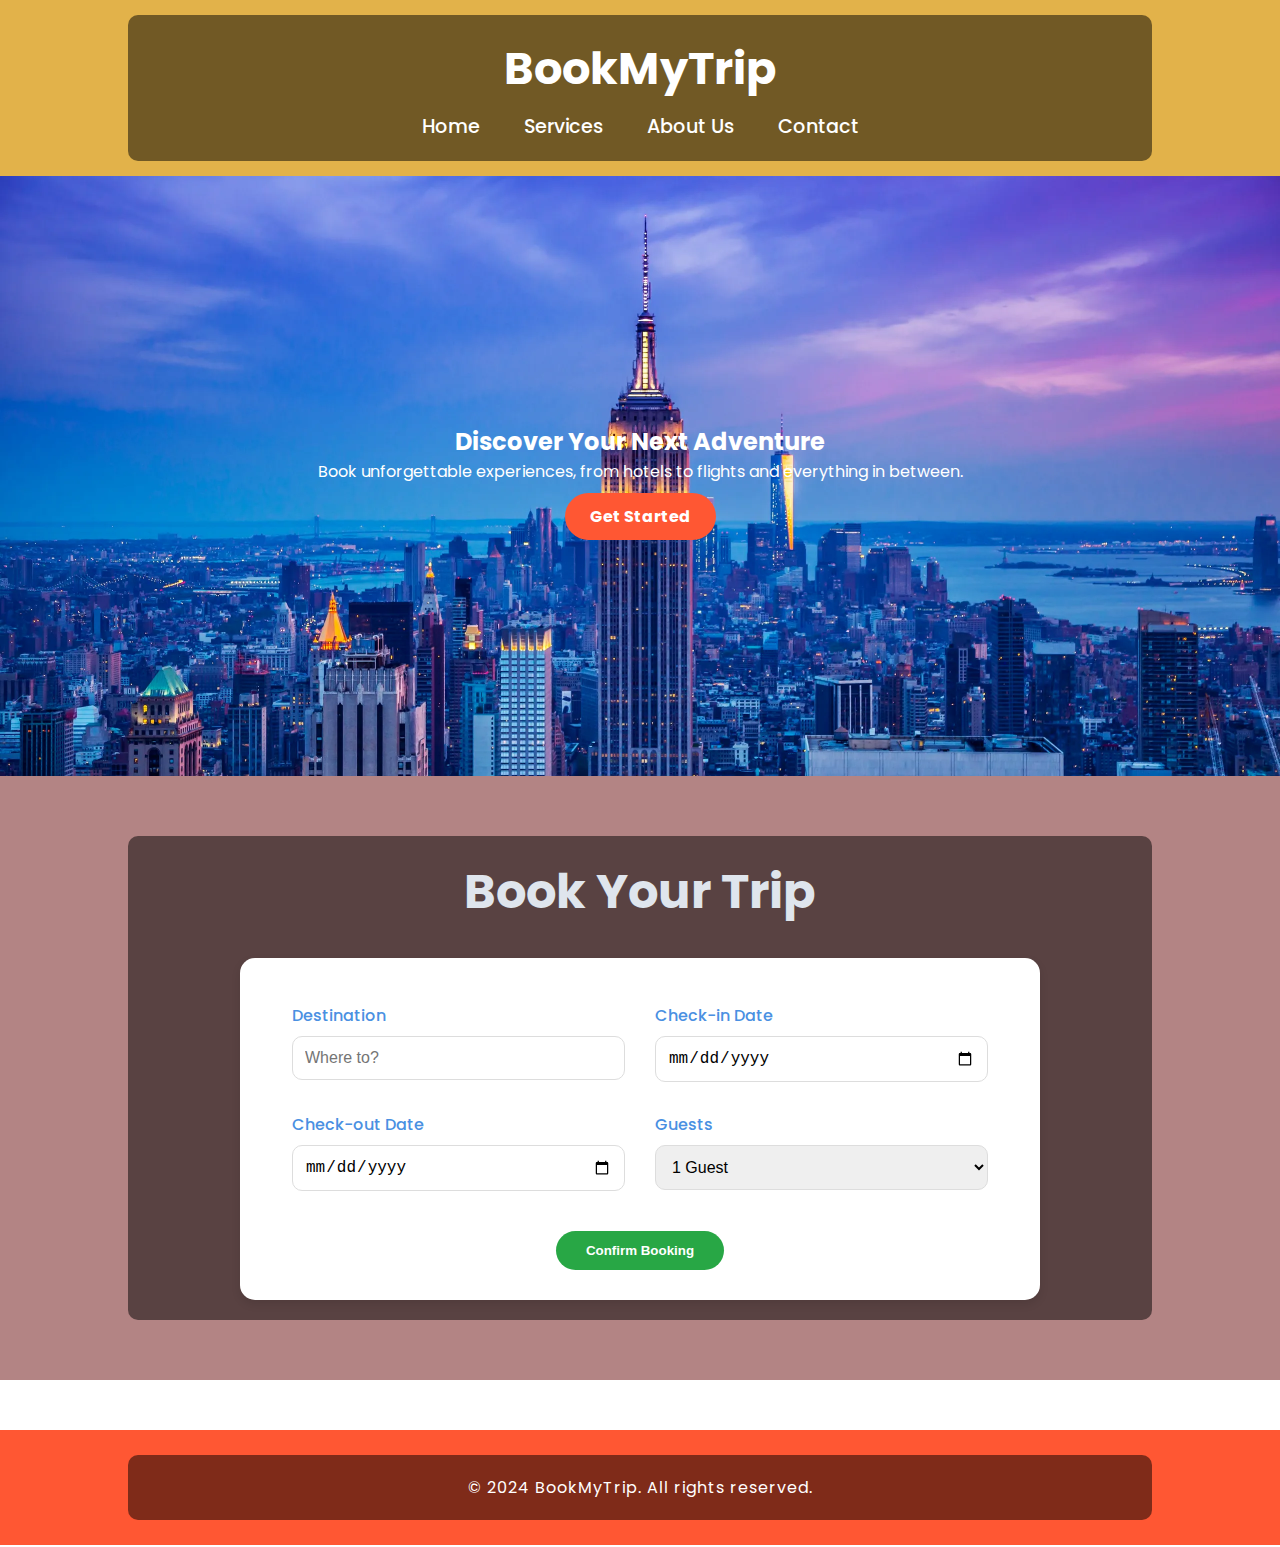
<file: index.html>
<!DOCTYPE html>
<html lang="en">
<head>
    <meta charset="UTF-8">
    <meta name="viewport" content="width=device-width, initial-scale=1.0">
    <title>Stylish Booking Website</title>
    <link rel="stylesheet" href="styles.css">
    <link href="https://fonts.googleapis.com/css2?family=Poppins:wght@300;500;700&display=swap" rel="stylesheet">
</head>
<body>
    <header>
        <div class="container">
            <h1 class="logo">BookMyTrip</h1>
            <nav>
                <ul>
                    <li><a href="index.html">Home</a></li>
                    <li><a href="services.html">Services</a></li>
                    <li><a href="about.html">About Us</a></li>
                    <li><a href="contact.html">Contact</a></li>
                </ul>
            </nav>
        </div> 
    </header>

    <section id="home" class="hero-section">
        <div class="hero-content">
            <h2>Discover Your Next Adventure</h2>
            <p style="padding-bottom: 20px;">Book unforgettable experiences, from hotels to flights and everything in between.</p>
            <a href="#booking-form" class="btn-primary">Get Started</a>
        </div>
    </section>
    
    <section id="booking-form" class="booking-section">
        <div class="container">
            <h2>Book Your Trip</h2>
            <form id="booking-form">
                <div class="form-group">
                    <label for="destination">Destination</label>
                    <input type="text" id="destination" name="destination" placeholder="Where to?" required>
                </div>
                <div class="form-group">
                    <label for="check-in">Check-in Date</label>
                    <input type="date" id="check-in" name="check-in" required>
                </div>
                <div class="form-group">
                    <label for="check-out">Check-out Date</label>
                    <input type="date" id="check-out" name="check-out" required>
                </div>
                <div class="form-group">
                    <label for="guests">Guests</label>
                    <select id="guests" name="guests" required>
                        <option value="1">1 Guest</option>
                        <option value="2">2 Guests</option>
                        <option value="3">3 Guests</option>
                        <option value="4">4 Guests</option>
                    </select>
                </div>
                <button type="submit" class="btn-submit">Confirm Booking</button>
            </form>
            <div id="confirmation-message" class="confirmation-message" style="display: none;">
                Your booking is confirmed! Thank you for choosing BookMyTrip.
            </div>
        </div>
    </section>

    <footer>
        <div class="container">
            <p>&copy; 2024 BookMyTrip. All rights reserved.</p>
        </div>
    </footer>

    <script>
        document.getElementById('booking-form').addEventListener('submit', function(event) {
            event.preventDefault();
            document.getElementById('confirmation-message').style.display = 'block';
            this.reset();
        });
    </script>
</body>
</html>
</file>
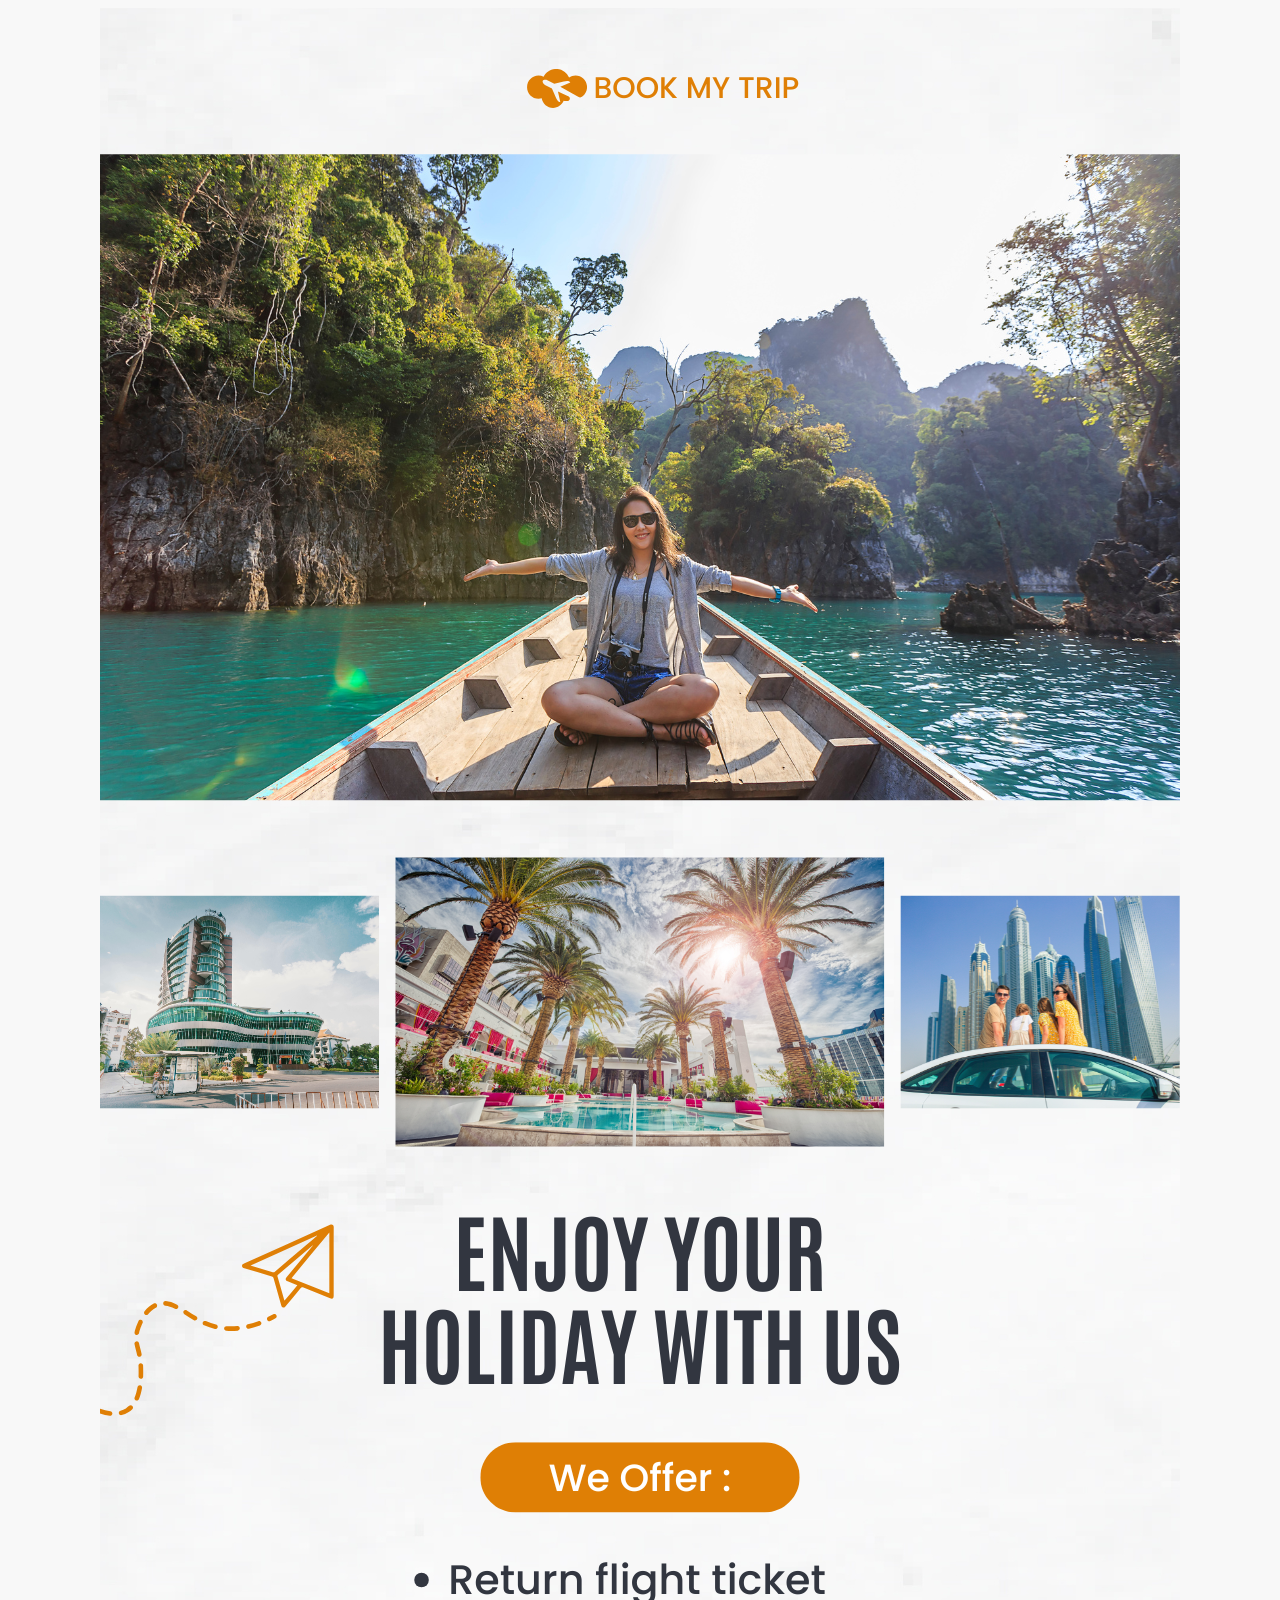
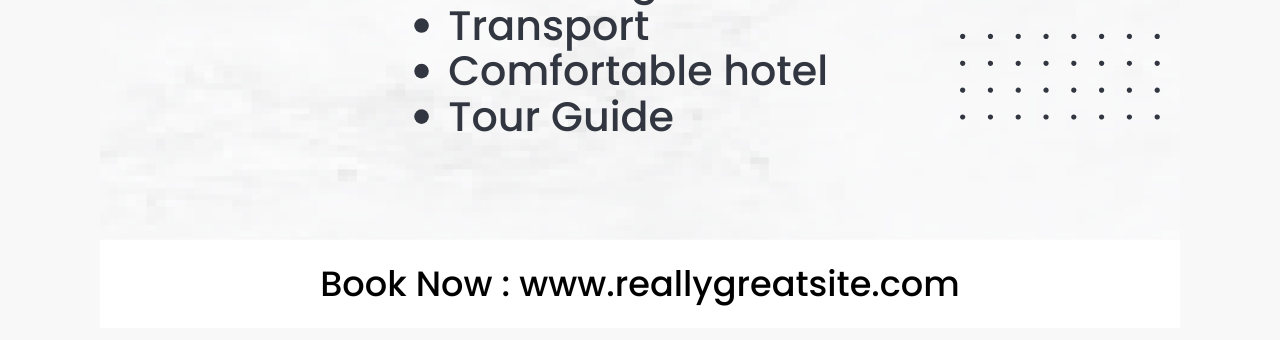
<file: about.html>
<!DOCTYPE html>
<html lang="en">
<head>
    <meta charset="UTF-8">
    <meta name="viewport" content="width=device-width, initial-scale=1.0">
    <title>Document</title>
</head>
<body style="background-color: #f8f8f8;">
    <center>
    <img src="./Assets/Yellow and Blue Modern Enjoy Your Holiday With Us Your Story.png" alt="about">
</center>
</body>
</html>
</file>
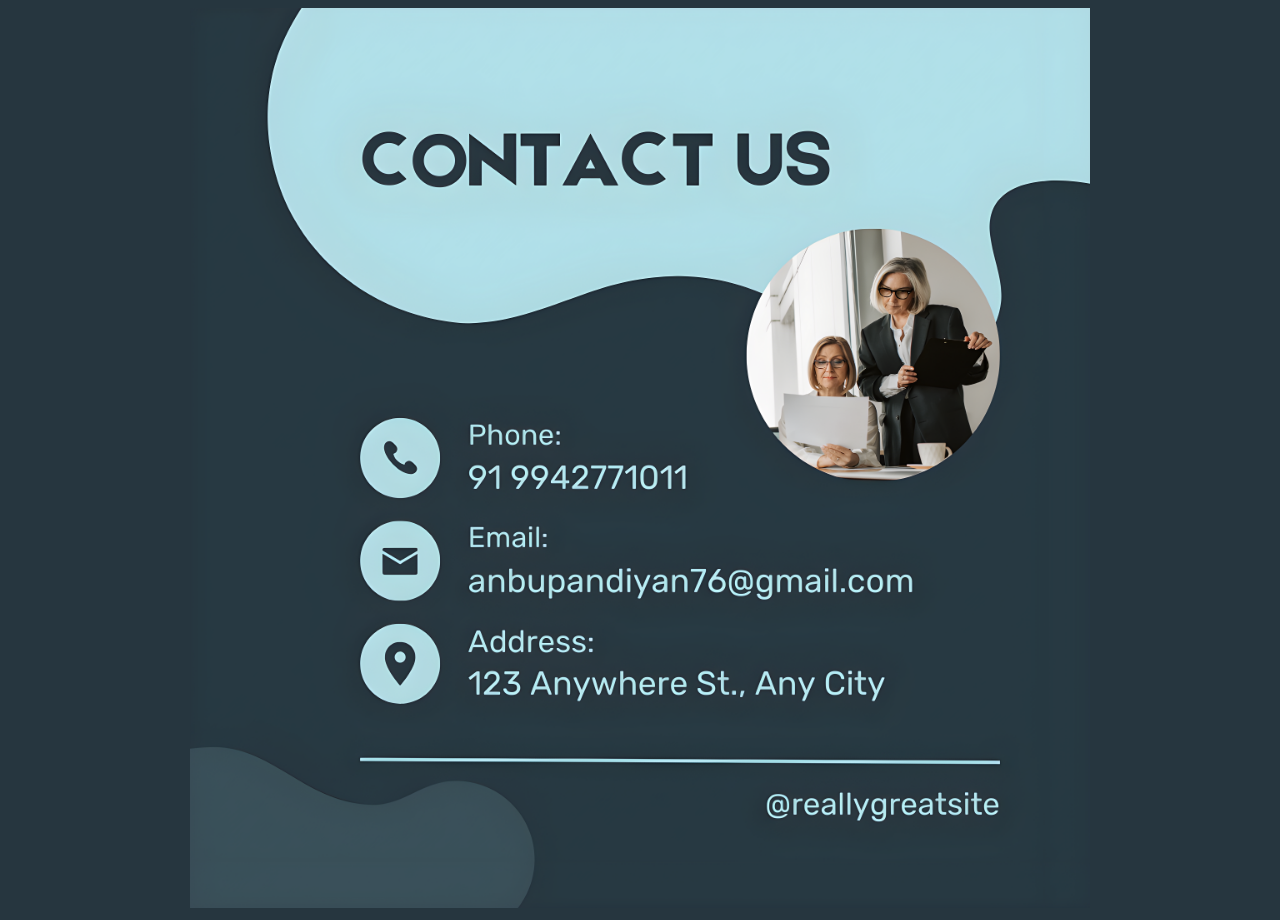
<file: contact.html>
<!DOCTYPE html>
<html lang="en">
<head>
    <meta charset="UTF-8">
    <meta name="viewport" content="width=device-width, initial-scale=1.0">
    <title>Document</title>
</head>
<body style="background-color: #26363f;">
    <center>
   <img style="height: 900px; " src="./Assets/670e5c1555b0b9.40064463Processed.png" alt="contact"> 
</center>
</body>
</html>
</file>
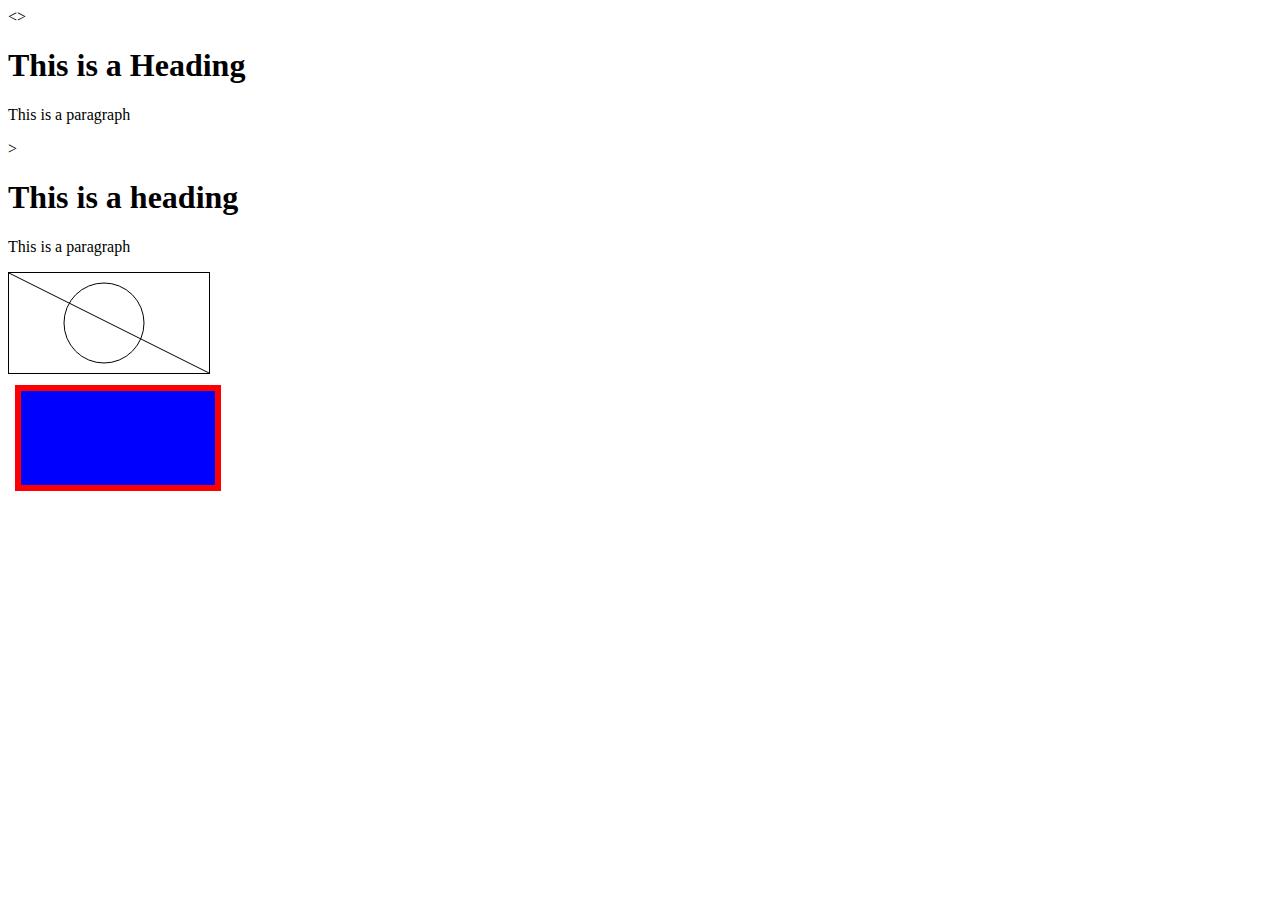
<file: pan1.html>
<!DOCTYPE html>
<html lang="en">
<head>
    <meta charset="UTF-8">
    <meta name="viewport" content="width=device-width, initial-scale=1.0">
    <title>Document</title>
</head>
<body>
    <>
    
        <h1>This is a Heading</h1>
        <p>This is a paragraph</p>>
        <h1>This is a heading</h1>
<p>This is a paragraph</p>
<canvas id="myCanvas" width="200" height="100" style="border:1px solid #000000;">
</canvas>
<script>
    var c = document.getElementById("myCanvas");
    var ctx = c.getContext("2d");
    ctx.moveTo(0, 0);
    ctx.lineTo(200, 100);
    ctx.stroke();
    </script><br>
    <script>
        var c = document.getElementById("myCanvas");
        var ctx = c.getContext("2d");
        ctx.beginPath();
        ctx.arc(95, 50, 40, 0, 2 * Math.PI);
        ctx.stroke();
        </script>
        <svg width="400" height="120">
            <rect x="10" y="10" width="200" height="100" stroke="red" stroke-width="6" fill="blue" />
          </svg>
</body>
</html>
</file>
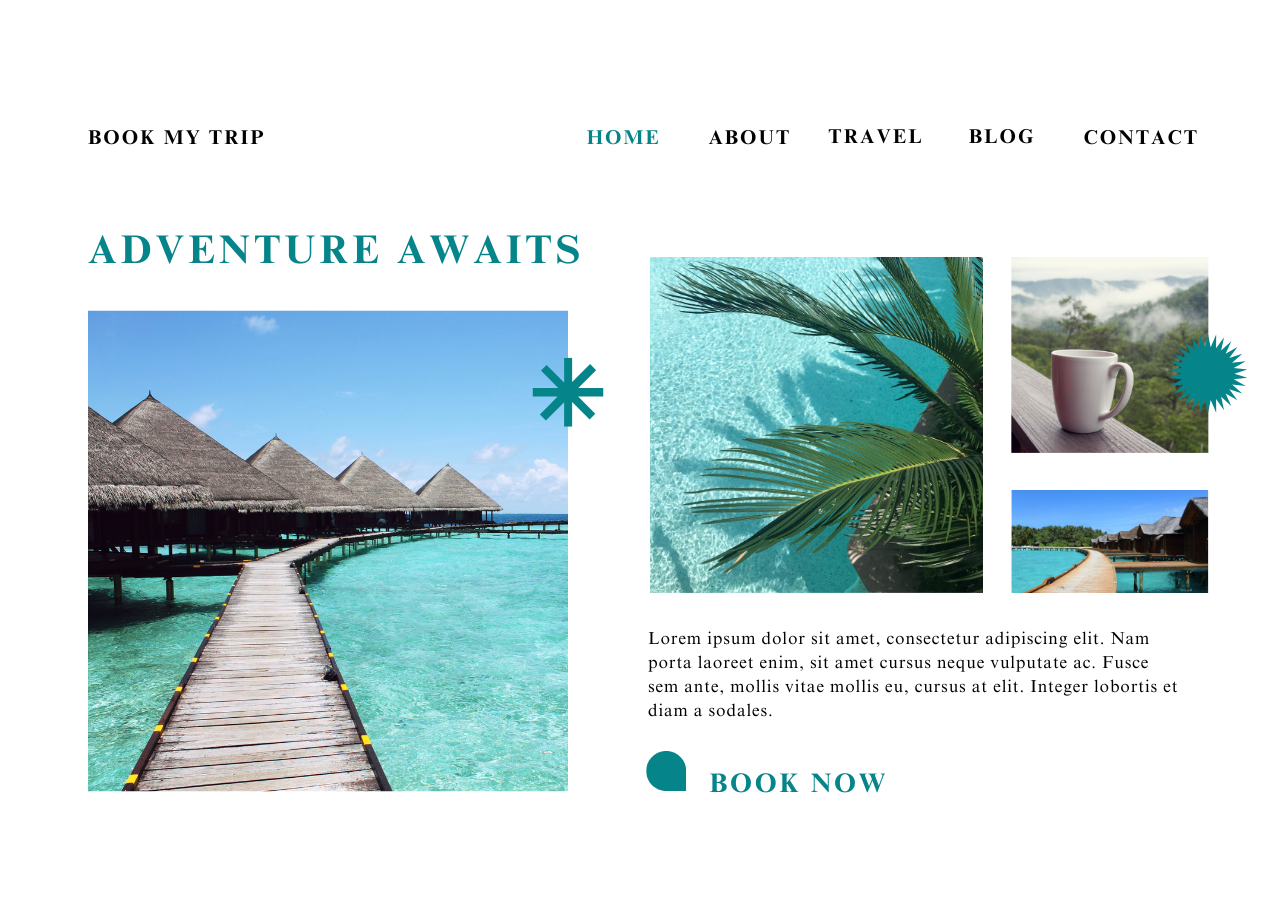
<file: services.html>
<!DOCTYPE html>
<html lang="en">
<head>
    <meta charset="UTF-8">
    <meta name="viewport" content="width=device-width, initial-scale=1.0">
    <title>Document</title>
</head>
<body style="background-color:white;">
    <center>
    <img style="margin-top: 5%;" src="./Assets/Minimal Modern Travel and Tourism Business Landing Page.png" alt="services">
</center>
</body>
</html>
</file>
<file: styles.css>
* {
    margin: 0;
    padding: 0;
    box-sizing: border-box;
}

body {
    font-family: 'Poppins', sans-serif;
    color: #f26868;
}

.container {
    width: 80%;
    margin: 0 auto;
}

header {
    background-color: #e2b24a;
    color: white;
    padding: 15px 0;
    text-align: center;
    box-shadow: 0px 4px 8px rgba(0, 0, 0, 0.1);
}

.logo {
    font-size: 2.8rem;
    font-weight: 700;
}

nav ul {
    list-style: none;
    margin-top: 10px;
}

nav ul li {
    display: inline;
    margin: 0 20px;
}

nav ul li a {
    color: white;
    text-decoration: none;
    font-weight: 500;
    font-size: 1.2rem;
    transition: color 0.3s ease;
}

nav ul li a:hover {
    color: #FFCD02; 
}

.hero-section {
    background-image: url('./Assets/GettyImages-533998713.webp'); 
    background-size: cover; 
    background-position: center; 
    background-repeat: no-repeat; 
    height: 600px; 
    display: flex; 
    justify-content: center; 
    align-items: center; 
    text-align: center; 
    color: white; 
}

.container {
    background-color: rgba(0, 0, 0, 0.5); 
    padding: 20px;
    border-radius: 10px;
}

.btn-primary {
    background-color: #FF5733; 
    padding: 12px 25px;
    color: white;
    text-decoration: none;
    font-weight: 700;
    border-radius: 50px;
    transition: background-color 0.3s ease;
    position: relative;
    z-index: 1;
}

.btn-primary:hover {
    background-color: #a2153d; 
}

.booking-section {
    padding: 60px 0;
    background-color: #b38484;
    text-align: center;
}

.booking-section h2 {
    font-size: 3rem;
    margin-bottom: 30px;
    color: #dfe5ed;
}

form {
    display: flex;
    flex-wrap: wrap;
    justify-content: center;
    max-width: 800px;
    margin: 0 auto;
    background-color: white;
    padding: 30px;
    border-radius: 15px;
    box-shadow: 0px 4px 10px rgba(0, 0, 0, 0.1);
}

.form-group {
    margin: 15px;
    flex: 1 1 45%;
    max-width: 45%;
    text-align: left;
}

.form-group label {
    display: block;
    margin-bottom: 8px;
    font-weight: 500;
    color: #4A90E2;
}

.form-group input, 
.form-group select {
    width: 100%;
    padding: 12px;
    border: 1px solid #ddd;
    border-radius: 10px;
    transition: border-color 0.3s ease;
    font-size: 1rem;
}

.form-group input:focus,
.form-group select:focus {
    border-color: #FF5733;
}


.btn-submit {
    padding: 12px 30px;
    background-color: #28A745; 
    color: white;
    border: none;
    border-radius: 50px;
    font-weight: 700;
    margin-top: 25px;
    cursor: pointer;
    transition: background-color 0.3s ease;
}

.btn-submit:hover {
    background-color: #218838; 
}

footer {
    background-color: #FF5733; 
    color: white;
    text-align: center;
    padding: 25px 0;
    margin-top: 50px;
    position: relative;
}

footer p {
    margin: 0;
    font-size: 1rem;
    letter-spacing: 1px;
}

footer p a {
    color: #4A90E2; 
    text-decoration: none;
    font-weight: bold;
    transition: color 0.3s ease;
}

footer p a:hover {
    color: #FFCD02; 
}
</file>
